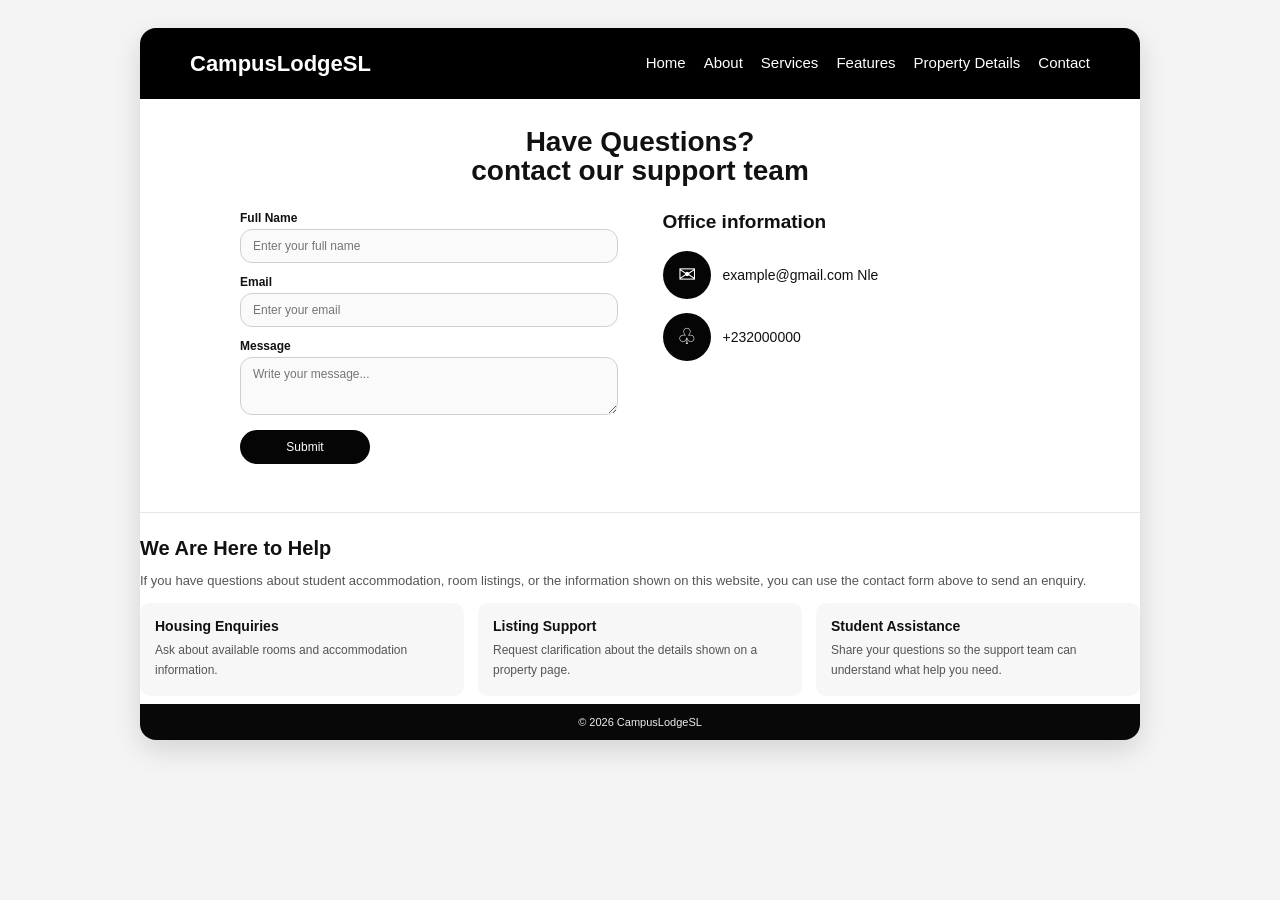
<file: contact.html>
<!DOCTYPE html>
<html lang="en">
 <head>
  <meta charset="utf-8"/>
  <meta content="width=device-width, initial-scale=1.0" name="viewport"/>
  <title>
   Contact | CampusLodgeSL
  </title>
  <link href="style.css" rel="stylesheet"/>
 </head>
 <body>
  <div class="site-shell">
   <header class="navbar">
    <a href="index.html" class="logo">CampusLodgeSL</a>
    <nav class="main-navigation" aria-label="Main navigation">
        <a href="index.html">Home</a>
        <a href="about.html">About</a>
        <a href="services.html">Services</a>
        <a href="features.html">Features</a>
        <a href="property-details.html">Property Details</a>
        <a href="contact.html">Contact</a>
    </nav>
</header>
   <main class="content">
    <h1 class="contact-title">
     Have Questions?
     <br/>
     contact our support team
    </h1>
    <section class="contact-grid">
     <form action="mailto:example@gmail.com" enctype="text/plain" method="post">
      <div class="field">
       <label for="name">
        Full Name
       </label>
       <input id="name" name="Full Name" placeholder="Enter your full name" required=""/>
      </div>
      <div class="field">
       <label for="email">
        Email
       </label>
       <input id="email" name="Email" placeholder="Enter your email" required="" type="email"/>
      </div>
      <div class="field">
       <label for="message">
        Message
       </label>
       <textarea id="message" name="Message" placeholder="Write your message..."></textarea>
      </div>
      <button class="btn" type="submit">
       Submit
      </button>
     </form>
     <section class="contact-info">
      <h2>
       Office information
      </h2>
      <div class="contact-line">
       <span class="circle">
        ✉
       </span>
       <span>
        example@gmail.com Nle
       </span>
      </div>
      <div class="contact-line">
       <span class="circle">
        ♧
       </span>
       <span>
        +232000000
       </span>
      </div>
     </section>
    </section>
   </main>
   <section class="content lower-section">
    <h2>
     We Are Here to Help
    </h2>
    <p>
     If you have questions about student accommodation, room listings, or the information shown on this website, you can use the contact form above to send an enquiry.
    </p>
    <div class="lower-grid">
     <article class="lower-card">
      <h3>
       Housing Enquiries
      </h3>
      <p>
       Ask about available rooms and accommodation information.
      </p>
     </article>
     <article class="lower-card">
      <h3>
       Listing Support
      </h3>
      <p>
       Request clarification about the details shown on a property page.
      </p>
     </article>
     <article class="lower-card">
      <h3>
       Student Assistance
      </h3>
      <p>
       Share your questions so the support team can understand what help you need.
      </p>
     </article>
    </div>
   </section>
   <footer class="footer">
    &copy; 2026 CampusLodgeSL
   </footer>
  </div>
 </body>
</html>
</file>
<file: style.css>
*{box-sizing:border-box}html{font-family:Arial,Helvetica,sans-serif;color:#111}body{margin:0;background:#f4f4f4;font-size:14px}a{color:inherit;text-decoration:none}img{display:block;width:100%;height:100%;object-fit:cover}.site-shell{width:min(1000px,94%);margin:28px auto 0;background:#fff;border-radius:16px;overflow:hidden;box-shadow:0 10px 28px #0002}.topbar{height:64px;background:#080808;color:white;display:flex;align-items:center;justify-content:space-between;padding:0 28px;gap:20px}.brand{font-size:21px;font-weight:700;white-space:nowrap}.nav{display:flex;gap:9px;align-items:center}.nav a{border:1px solid #777;border-radius:18px;padding:7px 15px;font-size:12px;white-space:nowrap}.nav a.active,.nav a:hover{background:#fff;color:#111;border-color:#fff}.content{padding:28px 34px 24px}.footer{padding:12px;text-align:center;background:#080808;color:#eee;font-size:11px}.home-hero{text-align:center;padding:0 0 28px}.home-hero h1{font-size:clamp(25px,3vw,38px);line-height:1.05;margin:0 auto 10px;max-width:850px}.home-hero p{margin:0 auto 17px;color:#666;font-size:13px}.pill-buttons{display:flex;justify-content:center;gap:12px;flex-wrap:wrap}.btn{display:inline-block;background:#050505;color:white;border:0;border-radius:20px;padding:10px 22px;font-size:12px;min-width:130px;text-align:center;cursor:pointer}.btn:hover{background:#333}.section-title{font-size:22px;margin:0 0 14px}.room-grid{display:grid;grid-template-columns:repeat(3,minmax(0,1fr));gap:18px}.room-card{background:#fff;padding:10px;border-radius:12px;box-shadow:0 3px 14px #00000014;text-align:center}.room-card .photo{height:130px;border-radius:8px;overflow:hidden}.room-card small{display:block;font-size:10px;margin:7px 0 8px}.room-card .btn{width:100%;padding:8px 10px;min-width:0}.about-title{text-align:center;font-size:29px;margin:0 0 18px}.about-intro{display:grid;grid-template-columns:38% 1fr;gap:24px;align-items:center;padding-bottom:22px;border-bottom:1px solid #eee}.about-intro .photo{height:170px;border-radius:9px;overflow:hidden}.about-intro h3{font-size:14px;margin:0 0 6px}.about-intro p{font-size:12px;line-height:1.5;margin:0}.value-grid{display:grid;grid-template-columns:repeat(3,1fr);gap:20px;padding-top:20px;text-align:center}.value-card .photo{height:115px;border-radius:9px;overflow:hidden;margin:0 auto 8px;max-width:190px}.value-card h3{font-size:12px;margin:0 0 5px}.value-card p{font-size:10px;line-height:1.4;margin:0}.services-layout{display:grid;grid-template-columns:180px 1fr;min-height:380px}.filters{background:#f6f6f6;padding:26px 20px}.filters label{display:block;font-size:12px;font-weight:bold;margin:0 0 8px}.filters input,.filters select{width:100%;background:#111;color:#fff;border:0;border-radius:7px;padding:10px;font-size:11px;margin-bottom:24px}.listings{padding:22px 28px}.listings .section-title{font-size:21px}.listing-grid{display:grid;grid-template-columns:repeat(2,minmax(0,1fr));gap:14px}.listing-grid .room-card .photo{height:130px}.contact-title{text-align:center;font-size:28px;line-height:1.05;margin:0 0 25px}.contact-grid{display:grid;grid-template-columns:1fr 1fr;gap:45px;max-width:800px;margin:auto}.field{margin-bottom:12px}.field label{display:block;font-size:12px;font-weight:bold;margin-bottom:4px}.field input,.field textarea{width:100%;border:1px solid #cfcfcf;border-radius:12px;padding:9px 12px;font:inherit;font-size:12px;background:#fafafa}.field textarea{height:58px;resize:vertical}.contact-info h2{font-size:19px;margin:0 0 18px}.contact-line{display:flex;align-items:center;gap:12px;margin:14px 0;font-size:14px}.circle{width:48px;height:48px;border-radius:50%;background:#050505;color:#fff;display:grid;place-items:center;font-size:22px;flex-shrink:0}.property-top{display:flex;justify-content:space-between;align-items:center;margin:-8px 0 18px;font-size:12px;color:#777}.property-layout{display:grid;grid-template-columns:1.15fr .85fr;gap:30px}.property-photo{height:235px;border-radius:10px;overflow:hidden}.property-layout h1{font-size:23px;margin:0 0 12px}.price-box{background:#eee;border-radius:12px;padding:14px 17px;margin-bottom:12px}.price-box small{display:block;color:#666;font-size:11px}.price-box strong{font-size:18px;display:block;margin:4px 0 8px}.price-box ul{padding-left:17px;margin:5px 0 0;font-size:12px;line-height:1.5}.property-description{margin-top:18px}.property-description h3{font-size:16px;margin:0 0 6px}.property-description p{font-size:12px;line-height:1.5;margin:0}.property-actions{display:grid;gap:9px}.property-actions .btn{width:100%}.property-gallery{display:grid;grid-template-columns:repeat(3,1fr);gap:8px;margin-top:12px}.property-gallery img{height:75px;border-radius:7px}@media(max-width:650px){.site-shell{width:96%;margin:12px auto 0;border-radius:12px}.topbar{height:auto;min-height:62px;padding:14px 16px;align-items:flex-start;flex-direction:column}.nav{flex-wrap:wrap;gap:6px}.nav a{padding:6px 10px}.content{padding:22px 18px}.room-grid{grid-template-columns:1fr}.room-card .photo{height:190px}.about-title,.contact-title{font-size:24px}.about-intro,.contact-grid,.property-layout{grid-template-columns:1fr;gap:18px}.about-intro .photo{height:200px}.value-grid{grid-template-columns:1fr}.value-card .photo{height:160px}.services-layout{grid-template-columns:1fr}.filters{display:grid;grid-template-columns:1fr 1fr;gap:10px;padding:15px}.filters label{margin:0}.filters input,.filters select{margin:5px 0 0}.listings{padding:18px}.listing-grid{grid-template-columns:1fr}.listing-grid .room-card .photo{height:180px}.property-photo{height:230px}.property-gallery img{height:85px}}
/* Extra lower-page content, matching the existing black-and-white design */
.lower-section{padding:24px 0 8px;margin-top:24px;border-top:1px solid #e7e7e7}.lower-section h2{font-size:20px;margin:0 0 10px}.lower-section p{font-size:13px;line-height:1.65;color:#555;margin:0 0 12px}.lower-grid{display:grid;grid-template-columns:repeat(3,minmax(0,1fr));gap:14px}.lower-card{background:#f7f7f7;border-radius:10px;padding:15px}.lower-card h3{font-size:14px;margin:0 0 7px}.lower-card p{font-size:12px;margin:0}.lower-section .photo{height:130px;border-radius:9px;overflow:hidden;margin-bottom:10px}
@media(max-width:650px){.lower-grid{grid-template-columns:1fr}.lower-section .photo{height:180px}}


/* Features page - matching the existing black-and-white design */
.features-page {
    width: 90%;
    max-width: 1200px;
    margin: 40px auto;
}

.features-intro {
    text-align: center;
    margin: 10px 0 35px;
}

.features-intro h1 {
    font-size: 32px;
    margin-bottom: 12px;
}

.features-intro p {
    color: #555;
    line-height: 1.7;
}

.features-grid {
    display: grid;
    grid-template-columns: repeat(3, minmax(0, 1fr));
    gap: 24px;
}

.feature-card {
    border: 1px solid #e2e2e2;
    border-radius: 8px;
    overflow: hidden;
    background: #fff;
    box-shadow: 0 3px 12px rgba(0, 0, 0, 0.06);
}

.feature-card img {
    display: block;
    width: 100%;
    height: 210px;
    object-fit: cover;
}

.feature-content {
    padding: 18px;
}

.feature-content h2 {
    font-size: 20px;
    margin: 0 0 10px;
}

.feature-content p {
    color: #555;
    line-height: 1.65;
    margin: 0 0 16px;
}

.feature-link {
    display: inline-block;
    color: #fff;
    background: #000;
    text-decoration: none;
    padding: 10px 16px;
    border-radius: 5px;
    font-size: 14px;
}

.feature-link:hover,
.feature-button:hover {
    background: #333;
}

.features-bottom {
    text-align: center;
    margin: 45px 0 10px;
    padding: 32px 20px;
    background: #f4f4f4;
    border-radius: 8px;
}

.features-bottom p {
    line-height: 1.7;
    margin-bottom: 22px;
}

.feature-button {
    display: inline-block;
    margin: 5px;
    padding: 12px 20px;
    border-radius: 5px;
    background: #000;
    color: #fff;
    text-decoration: none;
}

.feature-button-light {
    background: #fff;
    color: #000;
    border: 1px solid #000;
}

.feature-button-light:hover {
    color: #fff;
}

@media (max-width: 800px) {
    .features-grid {
        grid-template-columns: repeat(2, minmax(0, 1fr));
    }
}

@media (max-width: 520px) {
    .features-grid {
        grid-template-columns: 1fr;
    }

    .features-intro h1 {
        font-size: 26px;
    }
}



/* Main navigation - visible and consistent on every page */
.navbar {
    display: flex;
    align-items: center;
    justify-content: space-between;
    gap: 20px;
    flex-wrap: wrap;
    background: #000;
    color: #fff;
    padding: 18px 5%;
}

.navbar .logo {
    color: #fff;
    text-decoration: none;
    font-size: 22px;
    font-weight: bold;
    white-space: nowrap;
}

.main-navigation {
    display: flex;
    align-items: center;
    justify-content: flex-end;
    gap: 18px;
    flex-wrap: wrap;
}

.main-navigation a {
    color: #fff;
    text-decoration: none;
    font-size: 15px;
    padding: 8px 0;
    border-bottom: 2px solid transparent;
}

.main-navigation a:hover,
.main-navigation a:focus {
    border-bottom-color: #fff;
}

@media (max-width: 700px) {
    .navbar {
        align-items: flex-start;
        flex-direction: column;
    }

    .main-navigation {
        justify-content: flex-start;
        gap: 12px 16px;
    }
}
</file>
